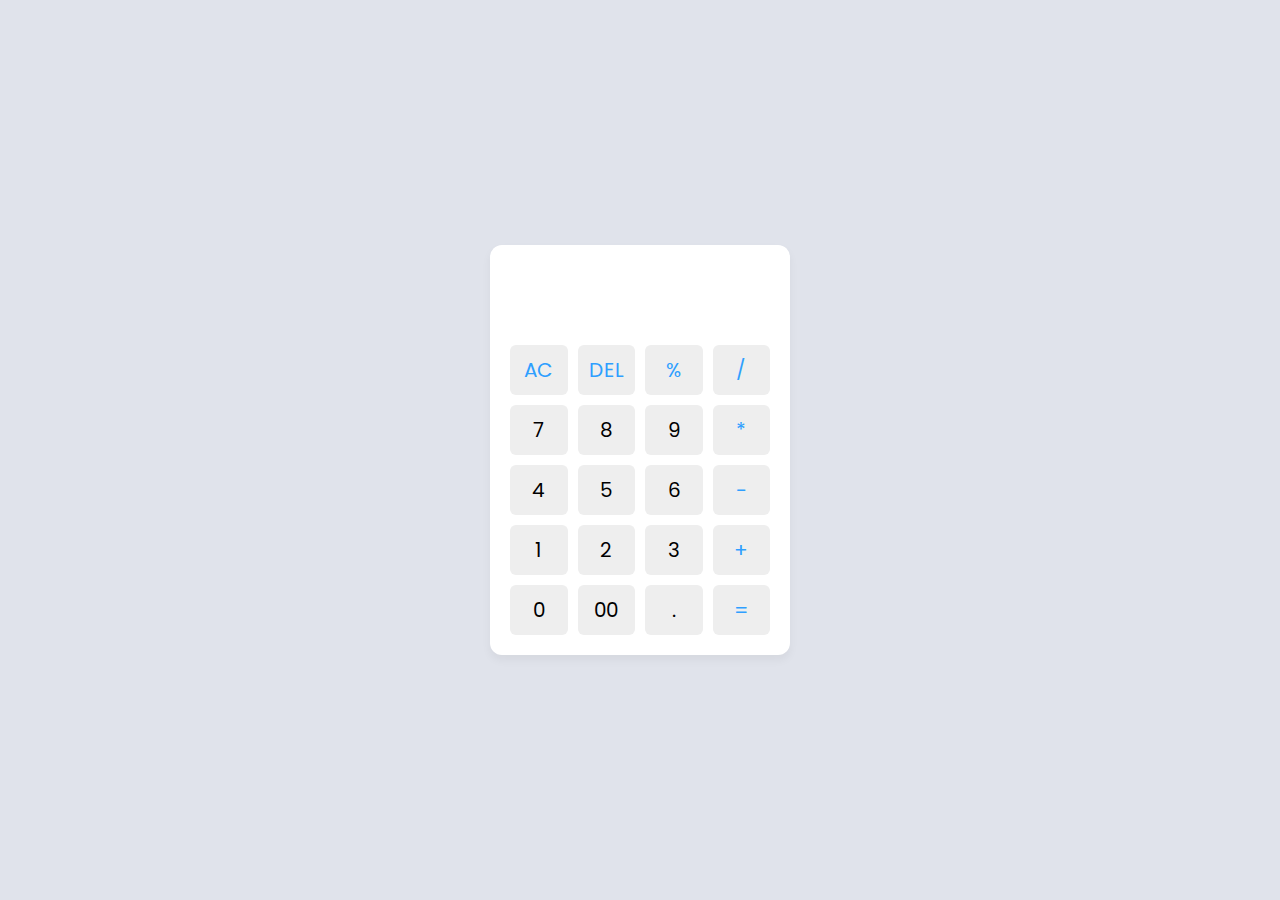
<file: calculator/index.html>
<!DOCTYPE html>
<html lang="en">
<head>
    <meta charset="UTF-8">
    <meta name="viewport" content="width=device-width, initial-scale=1.0">
    <title>Calculator</title>
    <link rel="stylesheet" href="style.css" />
</head>
<body>
    <div class="container">
        <input type="text" class="display" />
        <div class="buttons">
            <button class="operator" data-value="AC">AC</button>
            <button class="operator" data-value="DEL">DEL</button>
            <button class="operator" data-value="%">%</button>
            <button class="operator" data-value="/">/</button>

            <button data-value="7">7</button>
            <button data-value="8">8</button>
            <button data-value="9">9</button>
            <button class="operator" data-value="*">*</button>

            <button data-value="4">4</button>
            <button data-value="5">5</button>
            <button data-value="6">6</button>
            <button class="operator" data-value="-">-</button>

            <button data-value="1">1</button>
            <button data-value="2">2</button>
            <button data-value="3">3</button>
            <button class="operator" data-value="+">+</button>

            <button data-value="0">0</button>
            <button data-value="00">00</button>
            <button data-value=".">.</button>
            <button class="operator" data-value="=">=</button>
        </div>
    </div>

    <script src="script.js"></script>
</body>
</html>
</file>
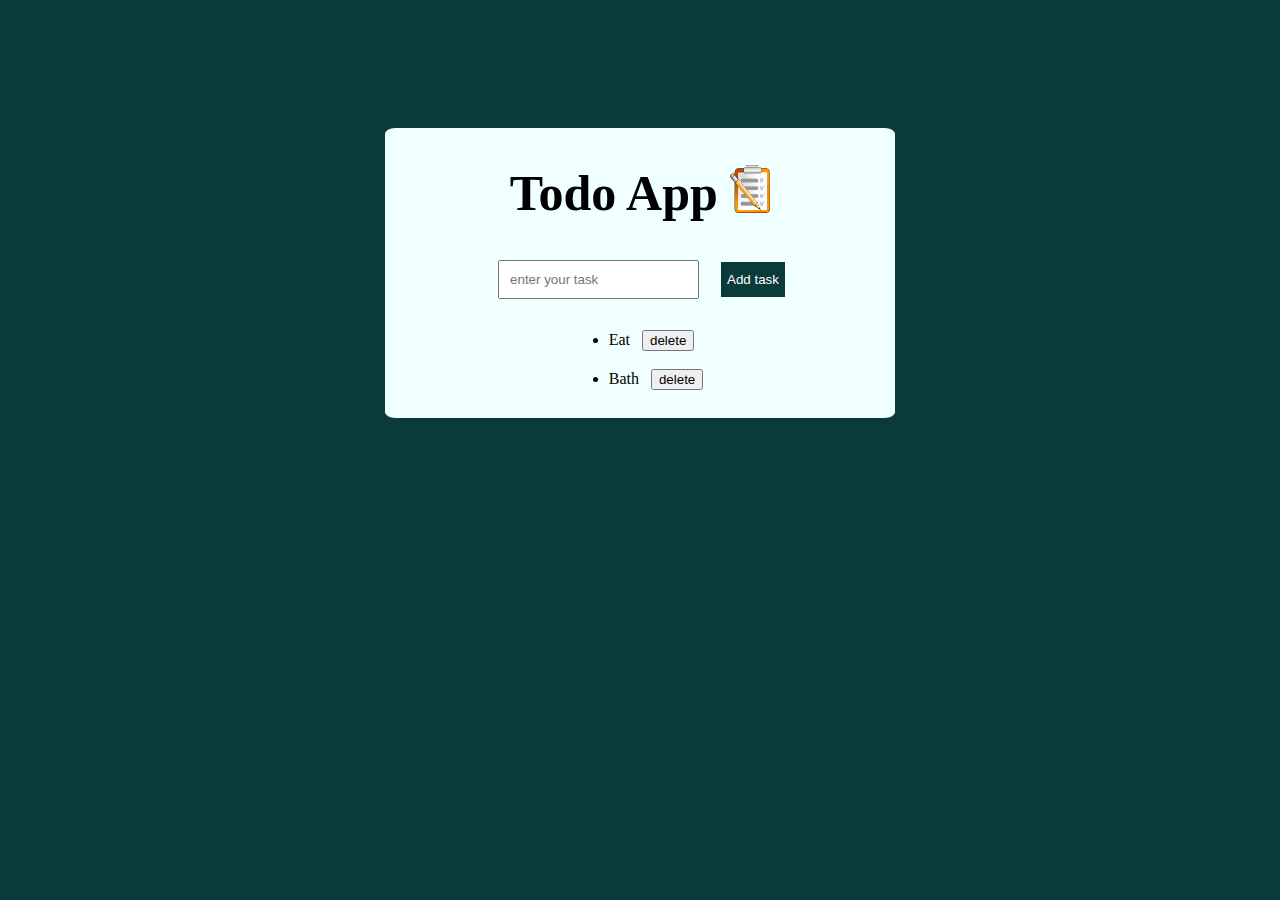
<file: TODO/todojs.html>
<!DOCTYPE html>
<html lang="en">
<head>
    <meta charset="UTF-8">
    <meta name="viewport" content="width=device-width, initial-scale=1.0">
    <title>Document</title>
    <link rel="Stylesheet" href="todojs.css"/>
</head>
<body>
    <div class="overall">
    <h1 >Todo App <img src="todo.png" class="todo"></h1>
    <div class="headers">
    <input placeholder="enter your task">
    <button class="btn">Add task</button>
   </div>
    <ul>
        <li class="list ">Eat   <button class="delete">delete</button></li>
        <li class="list">Bath  <button class="delete">delete</button></li>
    </ul>   </div>
     <script src="todojs.js"></script>
</body>
</html>
</file>
<file: calculator/style.css>
@import url('https://fonts.googleapis.com/css2?family=Poppins:ital,wght@0,100;0,200;0,300;0,400;0,500;0,600;0,700;0,800;0,900;1,100;1,200;1,300;1,400;1,500;1,600;1,700;1,800;1,900&display=swap');
*{
    margin: 0;
    padding: 0;
    box-sizing: border-box;
    font-family: "Poppins",sans-serif;
}
body{
    height: 100vh;
    display: flex;
    align-items: center;
    justify-content: center;
    background: #e0e3eb;
}
.container{
    position: relative;
    max-width: 300px;
    width: 100%;
    border-radius: 12px;
    padding: 10px 20px 20px;
    background: #fff;
    box-shadow: 0 5px 10px rgb(0,0,0,0.05);
}
.display{
  height: 80px;
  width:100%;
  margin-bottom: 10px;
  outline: none;
  border: none;
  text-align: right;
  font-size: 25px;
  color: #000e1a;
  pointer-events: none;
}
.buttons{
    display: grid;
    grid-gap: 10px;
    grid-template-columns: repeat(4,1fr);
}
.buttons button{
    padding:10px;
    border-radius: 6px;
    border: none;
    font-size: 20px;
    cursor: pointer;
    background-color: #eee;
}
.buttons button:active{
    transform: scale(0.99);
}

.operator{
    color: #2f9fff;
}
</file>
<file: TODO/todojs.css>
body{
    align-items: center;
    justify-content: center;
    display: flex;
    flex-direction: column;
    margin-top: 10%;
    background-color: rgb(11, 58, 58);
}
h1{
    font-size: 50px;
}
.headers{
    display: inline;
}
.todo{
    height: 48px;
    width: 40px;
    margin-bottom: -3px;
}
.btn{
   height: 35px;
  background-color: rgb(11, 58, 58);
  border: 1px  rgb(25, 82, 82);
  color: white;
  margin-left: 15px;
}
.overall{
    background-color: azure;
    height:20%;
    width: 40%;
    border: 2px solid azure;
    border-radius: 2%;
    align-items: center;
    justify-content: center;
    display: flex;
    flex-direction: column;
}
input{
    padding: 10px;
    margin: 5px 3px;
}
.list{
    margin: 2px 8px;
}
.delete{
    margin: 8px;
}
</file>
